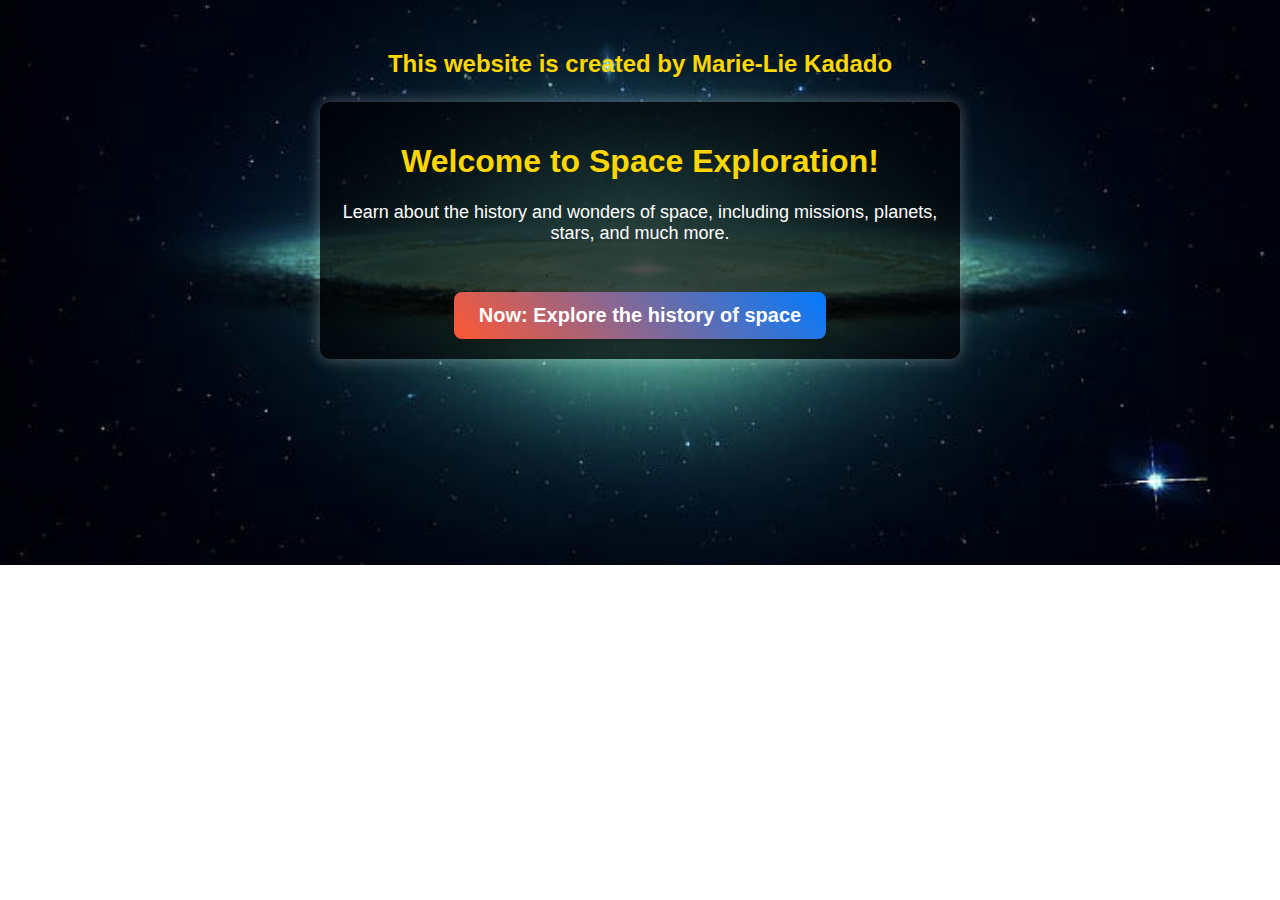
<file: index.html>
<!DOCTYPE html>
<html lang="en">
<head>
    <meta charset="UTF-8">
    <meta name="viewport" content="width=device-width, initial-scale=1.0">
    <title>Space Exploration</title>
    <link rel="stylesheet" href="style.css">
    <!-- Google tag (gtag.js) -->
<script async src="https://www.googletagmanager.com/gtag/js?id=G-GEFGLP3QPJ"></script>
<script>
  window.dataLayer = window.dataLayer || [];
  function gtag(){dataLayer.push(arguments);}
  gtag('js', new Date());

  gtag('config', 'G-GEFGLP3QPJ');
</script>
</head>
<body>
    <!-- Created by text at the top -->
    <header>
        <p class="created-by">This website is created by Marie-Lie Kadado</p>
    </header>

    <!-- Main content -->
    <div class="container">
        <h1>Welcome to Space Exploration!</h1>
        <p>Learn about the history and wonders of space, including missions, planets, stars, and much more.</p>
        <a href="history.html" class="now-btn">Now: Explore the history of space</a>
    </div>
</body>
</html>
</file>
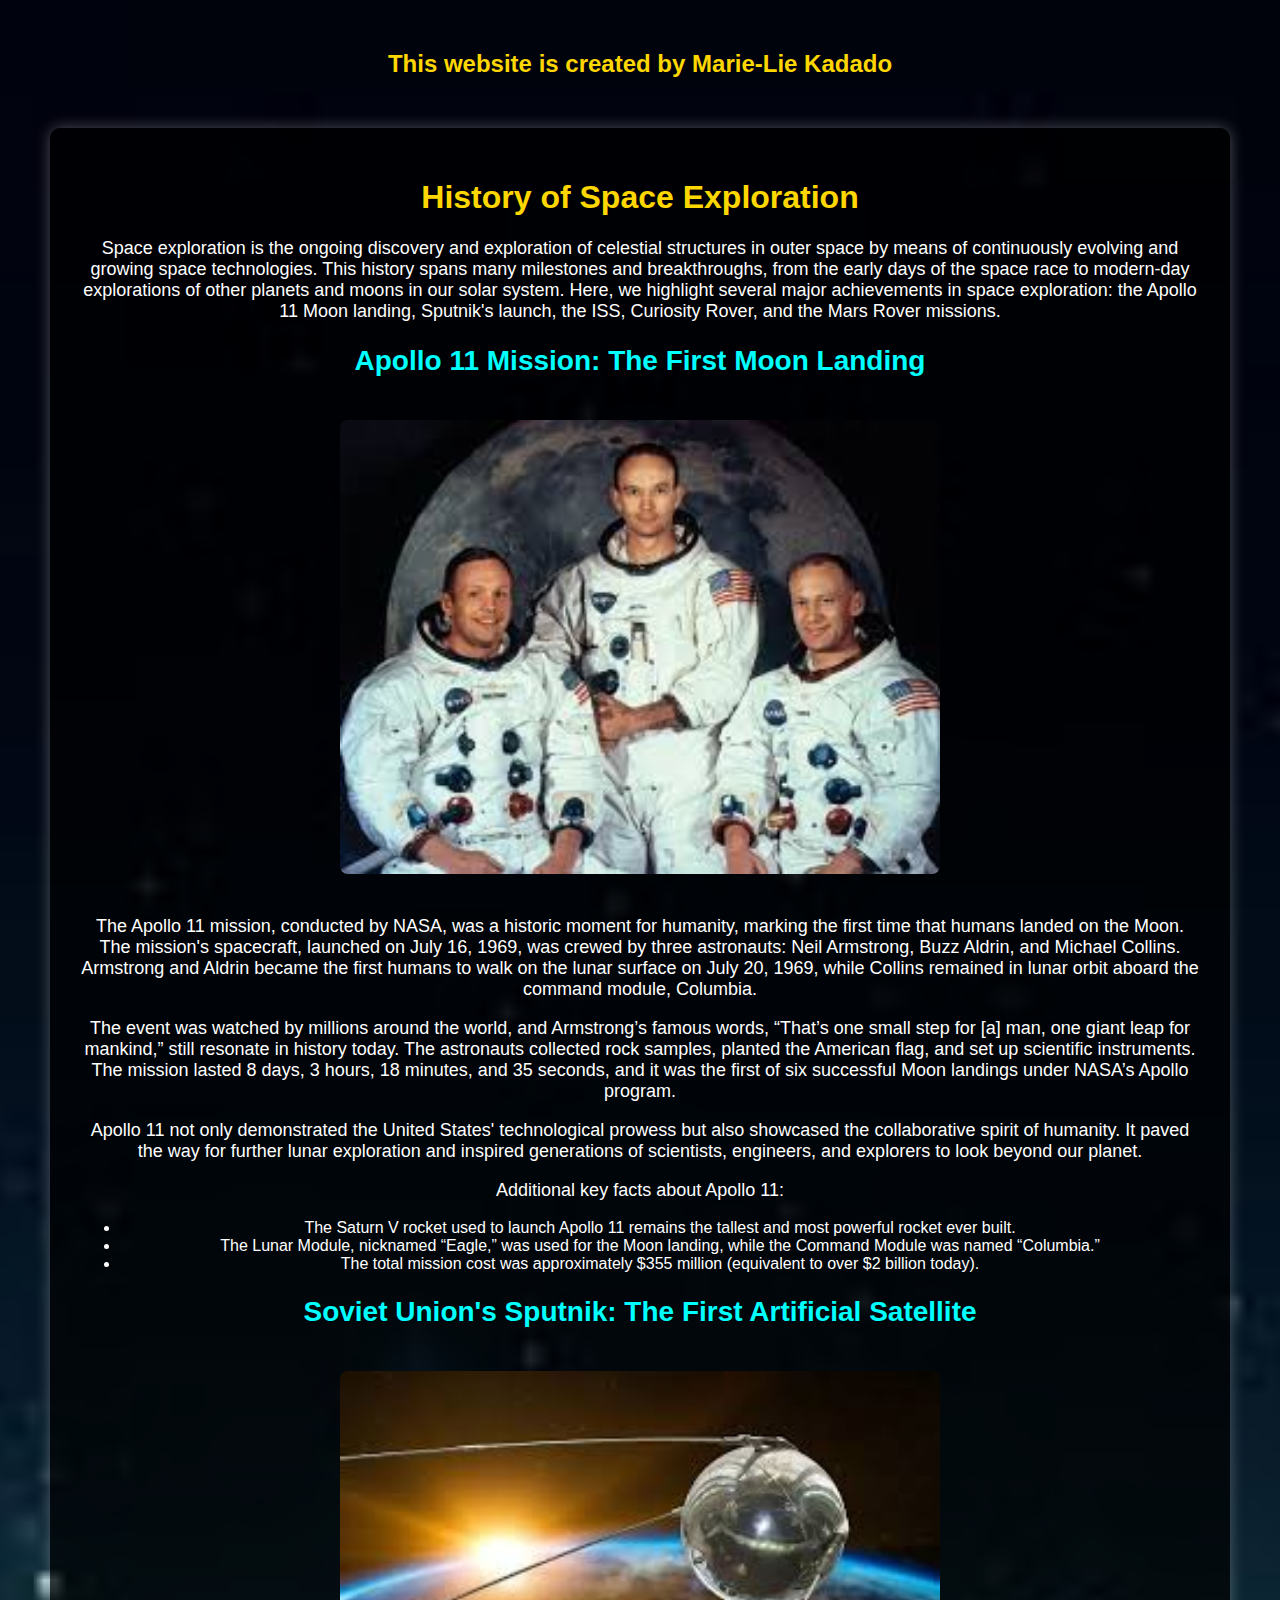
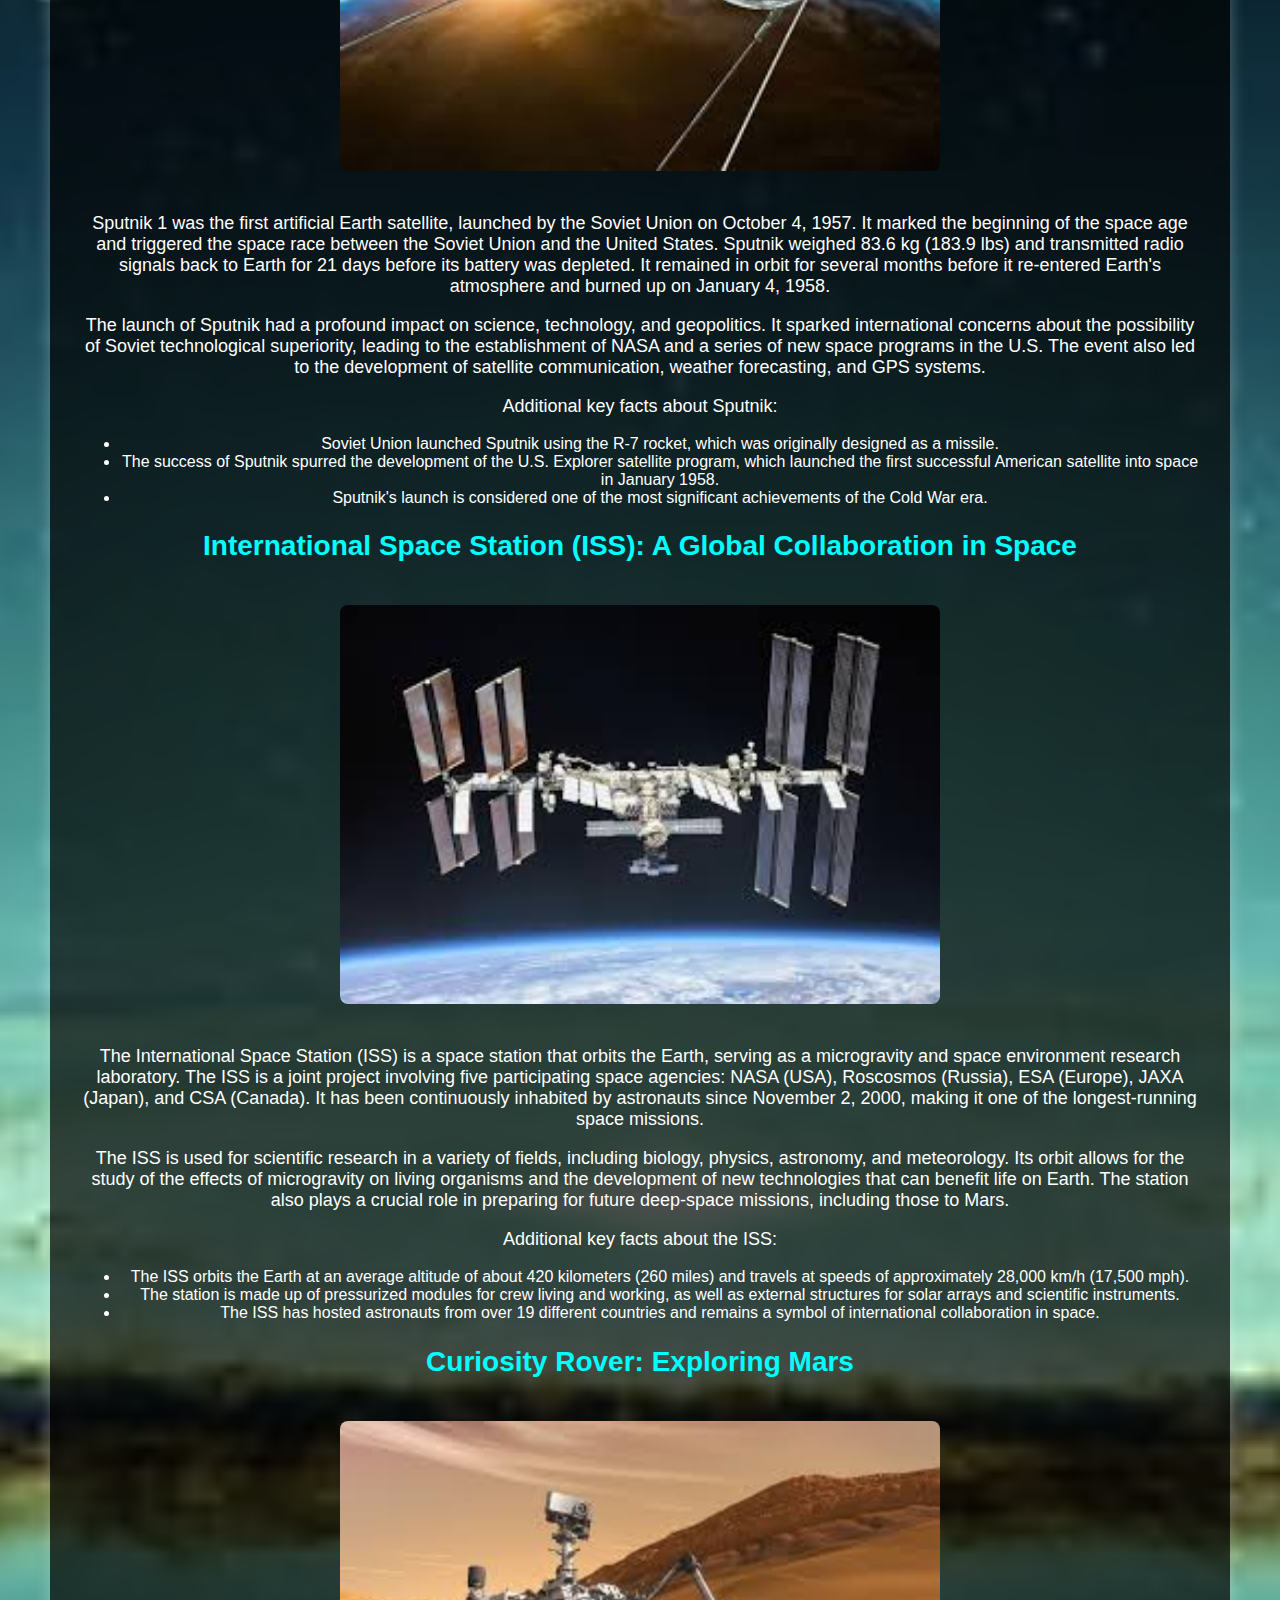
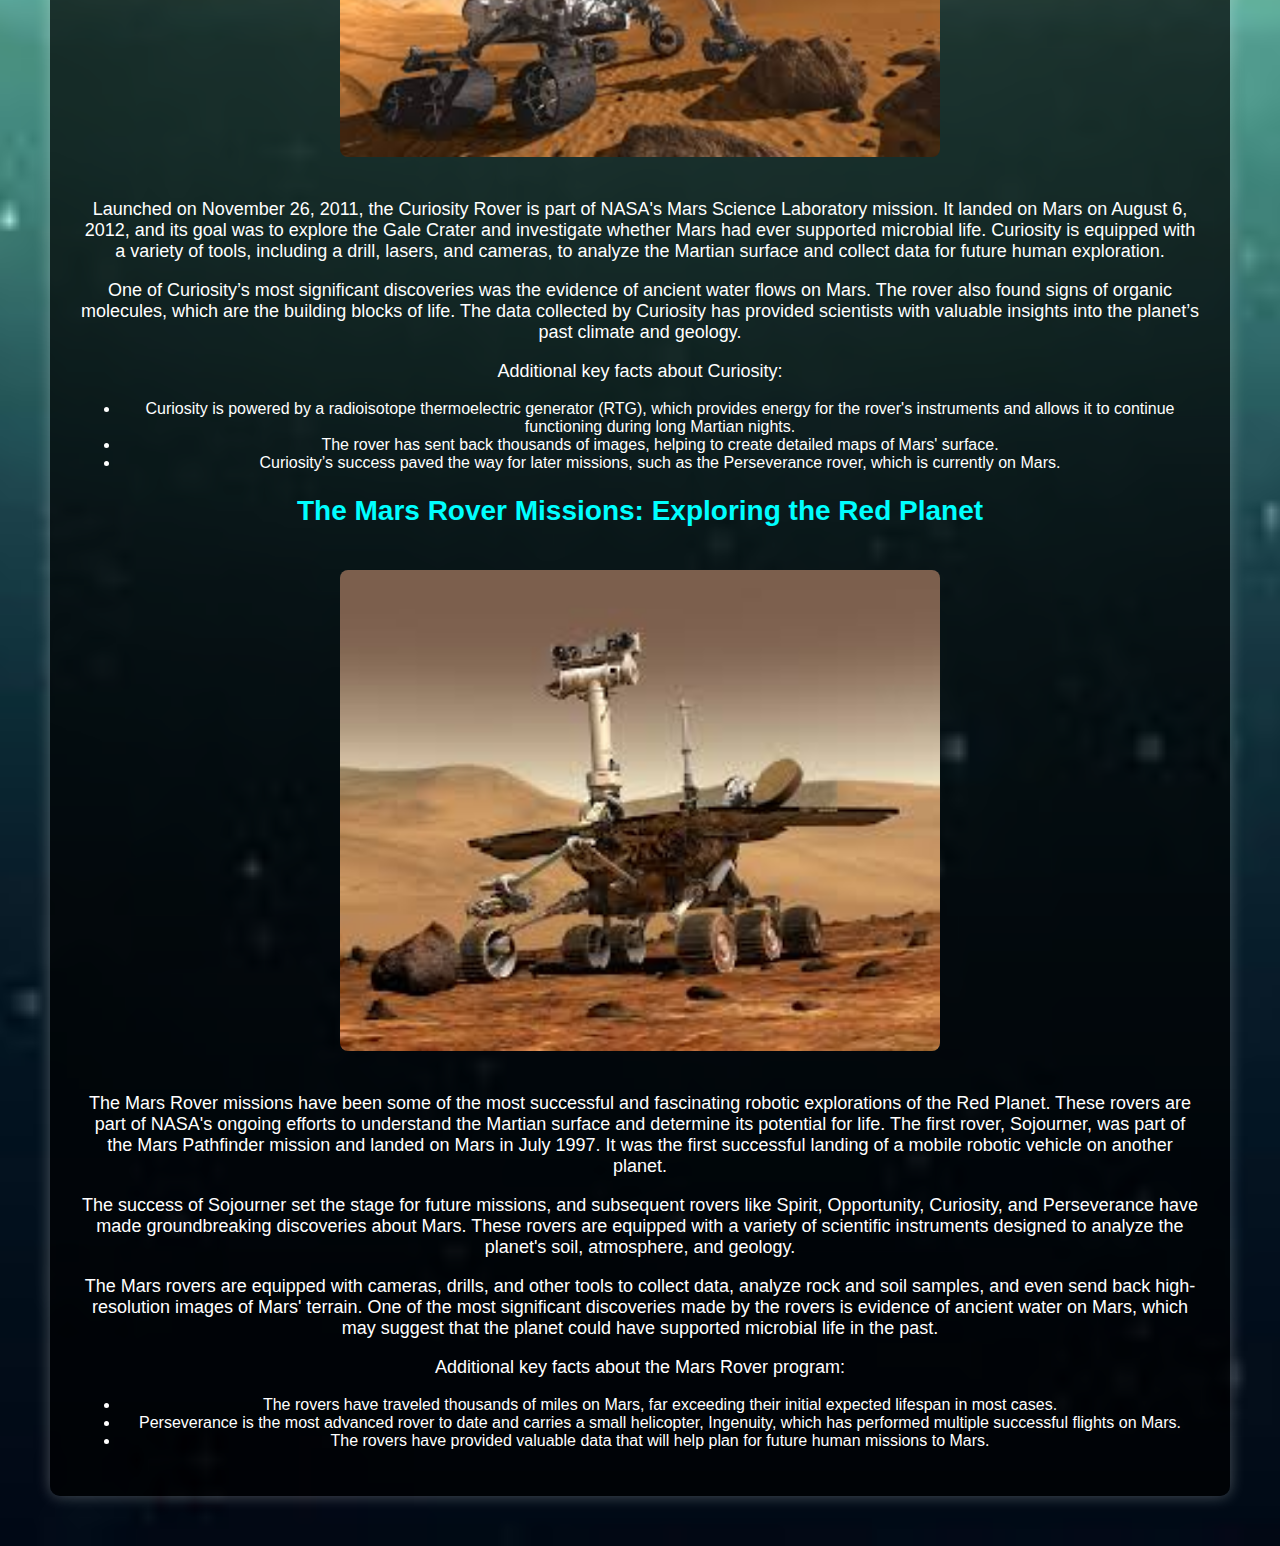
<file: history.html>
<!DOCTYPE html>
<html lang="en">
    
<head>
    <meta charset="UTF-8">
    <meta name="viewport" content="width=device-width, initial-scale=1.0">
    <title>History of Space Exploration</title>
    <link rel="stylesheet" href="style.css">
    <!-- Google tag (gtag.js) -->
<script async src="https://www.googletagmanager.com/gtag/js?id=G-GEFGLP3QPJ"></script>
<script>
  window.dataLayer = window.dataLayer || [];
  function gtag(){dataLayer.push(arguments);}
  gtag('js', new Date());

  gtag('config', 'G-GEFGLP3QPJ');
</script>
</head>
<body>
    <header>
        <p class="created-by">This website is created by Marie-Lie Kadado</p>
    </header>

    <div class="history-container">
        <h1>History of Space Exploration</h1>
        <p>Space exploration is the ongoing discovery and exploration of celestial structures in outer space by means of continuously evolving and growing space technologies. This history spans many milestones and breakthroughs, from the early days of the space race to modern-day explorations of other planets and moons in our solar system. Here, we highlight several major achievements in space exploration: the Apollo 11 Moon landing, Sputnik's launch, the ISS, Curiosity Rover, and the Mars Rover missions.</p>

        <!-- Apollo 11 section -->
        <section>
            <h2>Apollo 11 Mission: The First Moon Landing</h2>
            <img src="apollo11.jpg" alt="Apollo 11" class="history-img">
            <p>The Apollo 11 mission, conducted by NASA, was a historic moment for humanity, marking the first time that humans landed on the Moon. The mission's spacecraft, launched on July 16, 1969, was crewed by three astronauts: Neil Armstrong, Buzz Aldrin, and Michael Collins. Armstrong and Aldrin became the first humans to walk on the lunar surface on July 20, 1969, while Collins remained in lunar orbit aboard the command module, Columbia.</p>
            <p>The event was watched by millions around the world, and Armstrong’s famous words, “That’s one small step for [a] man, one giant leap for mankind,” still resonate in history today. The astronauts collected rock samples, planted the American flag, and set up scientific instruments. The mission lasted 8 days, 3 hours, 18 minutes, and 35 seconds, and it was the first of six successful Moon landings under NASA’s Apollo program.</p>
            <p>Apollo 11 not only demonstrated the United States' technological prowess but also showcased the collaborative spirit of humanity. It paved the way for further lunar exploration and inspired generations of scientists, engineers, and explorers to look beyond our planet.</p>
            <p>Additional key facts about Apollo 11:</p>
            <ul>
                <li>The Saturn V rocket used to launch Apollo 11 remains the tallest and most powerful rocket ever built.</li>
                <li>The Lunar Module, nicknamed “Eagle,” was used for the Moon landing, while the Command Module was named “Columbia.”</li>
                <li>The total mission cost was approximately $355 million (equivalent to over $2 billion today).</li>
            </ul>
        </section>

        <!-- Sputnik section -->
        <section>
            <h2>Soviet Union's Sputnik: The First Artificial Satellite</h2>
            <img src="sputnik.jpg" alt="Sputnik" class="history-img">
            <p>Sputnik 1 was the first artificial Earth satellite, launched by the Soviet Union on October 4, 1957. It marked the beginning of the space age and triggered the space race between the Soviet Union and the United States. Sputnik weighed 83.6 kg (183.9 lbs) and transmitted radio signals back to Earth for 21 days before its battery was depleted. It remained in orbit for several months before it re-entered Earth's atmosphere and burned up on January 4, 1958.</p>
            <p>The launch of Sputnik had a profound impact on science, technology, and geopolitics. It sparked international concerns about the possibility of Soviet technological superiority, leading to the establishment of NASA and a series of new space programs in the U.S. The event also led to the development of satellite communication, weather forecasting, and GPS systems.</p>
            <p>Additional key facts about Sputnik:</p>
            <ul>
                <li>Soviet Union launched Sputnik using the R-7 rocket, which was originally designed as a missile.</li>
                <li>The success of Sputnik spurred the development of the U.S. Explorer satellite program, which launched the first successful American satellite into space in January 1958.</li>
                <li>Sputnik's launch is considered one of the most significant achievements of the Cold War era.</li>
            </ul>
        </section>

        <!-- ISS section -->
        <section>
            <h2>International Space Station (ISS): A Global Collaboration in Space</h2>
            <img src="iss.jpg" alt="International Space Station" class="history-img">
            <p>The International Space Station (ISS) is a space station that orbits the Earth, serving as a microgravity and space environment research laboratory. The ISS is a joint project involving five participating space agencies: NASA (USA), Roscosmos (Russia), ESA (Europe), JAXA (Japan), and CSA (Canada). It has been continuously inhabited by astronauts since November 2, 2000, making it one of the longest-running space missions.</p>
            <p>The ISS is used for scientific research in a variety of fields, including biology, physics, astronomy, and meteorology. Its orbit allows for the study of the effects of microgravity on living organisms and the development of new technologies that can benefit life on Earth. The station also plays a crucial role in preparing for future deep-space missions, including those to Mars.</p>
            <p>Additional key facts about the ISS:</p>
            <ul>
                <li>The ISS orbits the Earth at an average altitude of about 420 kilometers (260 miles) and travels at speeds of approximately 28,000 km/h (17,500 mph).</li>
                <li>The station is made up of pressurized modules for crew living and working, as well as external structures for solar arrays and scientific instruments.</li>
                <li>The ISS has hosted astronauts from over 19 different countries and remains a symbol of international collaboration in space.</li>
            </ul>
        </section>

        <!-- Curiosity Rover section -->
        <section>
            <h2>Curiosity Rover: Exploring Mars</h2>
            <img src="curiosity.jpg" alt="Curiosity Rover" class="history-img">
            <p>Launched on November 26, 2011, the Curiosity Rover is part of NASA's Mars Science Laboratory mission. It landed on Mars on August 6, 2012, and its goal was to explore the Gale Crater and investigate whether Mars had ever supported microbial life. Curiosity is equipped with a variety of tools, including a drill, lasers, and cameras, to analyze the Martian surface and collect data for future human exploration.</p>
            <p>One of Curiosity’s most significant discoveries was the evidence of ancient water flows on Mars. The rover also found signs of organic molecules, which are the building blocks of life. The data collected by Curiosity has provided scientists with valuable insights into the planet’s past climate and geology.</p>
            <p>Additional key facts about Curiosity:</p>
            <ul>
                <li>Curiosity is powered by a radioisotope thermoelectric generator (RTG), which provides energy for the rover's instruments and allows it to continue functioning during long Martian nights.</li>
                <li>The rover has sent back thousands of images, helping to create detailed maps of Mars' surface.</li>
                <li>Curiosity’s success paved the way for later missions, such as the Perseverance rover, which is currently on Mars.</li>
            </ul>
        </section>

        <!-- Mars Rover section -->
        <section>
            <h2>The Mars Rover Missions: Exploring the Red Planet</h2>
            <img src="mars-rover.jpg" alt="Mars Rover" class="history-img">
            <p>The Mars Rover missions have been some of the most successful and fascinating robotic explorations of the Red Planet. These rovers are part of NASA's ongoing efforts to understand the Martian surface and determine its potential for life. The first rover, Sojourner, was part of the Mars Pathfinder mission and landed on Mars in July 1997. It was the first successful landing of a mobile robotic vehicle on another planet.</p>
            <p>The success of Sojourner set the stage for future missions, and subsequent rovers like Spirit, Opportunity, Curiosity, and Perseverance have made groundbreaking discoveries about Mars. These rovers are equipped with a variety of scientific instruments designed to analyze the planet's soil, atmosphere, and geology.</p>
            <p>The Mars rovers are equipped with cameras, drills, and other tools to collect data, analyze rock and soil samples, and even send back high-resolution images of Mars' terrain. One of the most significant discoveries made by the rovers is evidence of ancient water on Mars, which may suggest that the planet could have supported microbial life in the past.</p>
            <p>Additional key facts about the Mars Rover program:</p>
            <ul>
                <li>The rovers have traveled thousands of miles on Mars, far exceeding their initial expected lifespan in most cases.</li>
                <li>Perseverance is the most advanced rover to date and carries a small helicopter, Ingenuity, which has performed multiple successful flights on Mars.</li>
                <li>The rovers have provided valuable data that will help plan for future human missions to Mars.</li>
            </ul>
        </section>
    </div>
</body>
</html>
</file>
<file: style.css>
/* General Styles */
body {
    font-family: 'Poppins', sans-serif;
    text-align: center;
    background: url('space-bg.jpg') no-repeat center center/cover;
    padding: 50px;
    color: white;
    margin: 0;
}

header {
    text-align: center;
    margin-bottom: 20px;
}

.created-by {
    font-size: 24px;
    color: #FFD700; /* Gold color */
    font-weight: bold;
    margin-top: 0;
}

.container {
    max-width: 600px;
    margin: auto;
    background: rgba(0, 0, 0, 0.7);
    padding: 20px;
    border-radius: 10px;
    box-shadow: 0px 0px 15px rgba(255, 255, 255, 0.3);
}

h1 {
    font-size: 32px;
    color: #FFD700;
}

h2 {
    font-size: 28px;
    color: #00FFFF; /* Light cyan for subheadings */
}

p {
    font-size: 18px;
}

.now-btn {
    display: inline-block;
    margin-top: 30px;
    padding: 12px 25px;
    font-size: 20px;
    font-weight: bold;
    color: white;
    background: linear-gradient(45deg, #ff5733, #007BFF);
    text-decoration: none;
    border-radius: 8px;
    transition: 0.3s;
    box-shadow: 2px 2px 10px rgba(0, 0, 0, 0.3);
}

.now-btn:hover {
    background: linear-gradient(45deg, #ff3030, #0056b3);
    transform: scale(1.05);
}

.history-container {
    margin-top: 50px;
    background: rgba(0, 0, 0, 0.7);
    padding: 30px;
    border-radius: 10px;
    box-shadow: 0px 0px 15px rgba(255, 255, 255, 0.3);
}

.history-img {
    width: 100%;
    max-width: 600px;
    margin: 20px auto;
    border-radius: 8px;
}

/* Styling for mobile responsiveness */
@media (max-width: 768px) {
    .container, .history-container {
        padding: 15px;
    }

    .created-by {
        font-size: 20px;
    }

    h1 {
        font-size: 24px;
    }

    .now-btn {
        font-size: 18px;
    }
}
</file>
